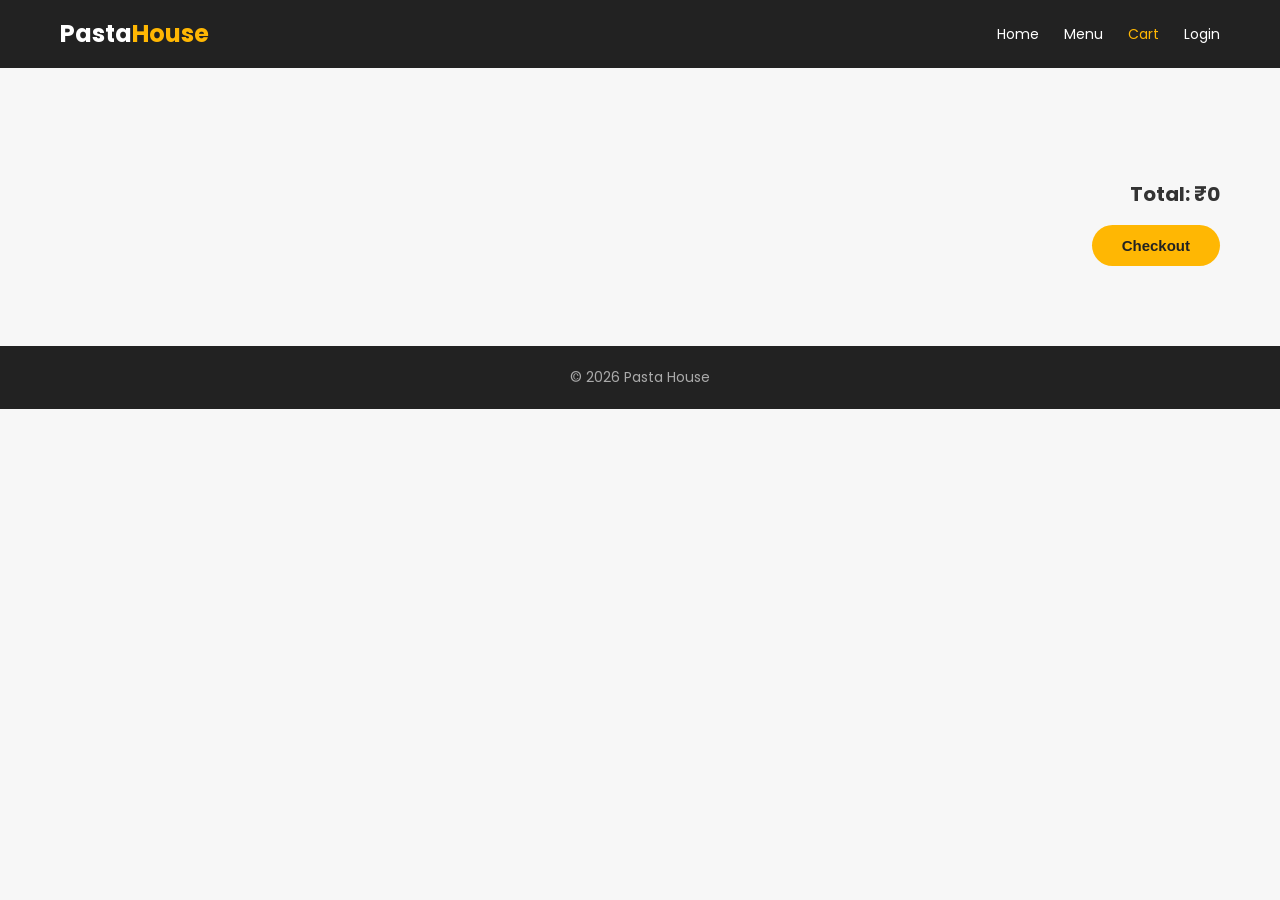
<file: website/frontend/cart.html>
<!DOCTYPE html>
<html lang="en">
<head>
    <meta charset="UTF-8">
    <meta name="viewport" content="width=device-width, initial-scale=1.0">
    <title>Cart | Pasta House</title>
    <!-- FIX: Added Google Fonts — was missing on this page -->
    <link href="https://fonts.googleapis.com/css2?family=Poppins:wght@300;400;600&display=swap" rel="stylesheet">
    <link rel="stylesheet" href="css/main.css">
</head>
<body>

<header class="navbar">
    <div class="container">
        <div class="logo">
            <h2>Pasta<span>House</span></h2>
        </div>
        <nav>
            <ul class="nav-links">
                <li><a href="index.html">Home</a></li>
                <li><a href="menu.html">Menu</a></li>
                <li><a href="cart.html" class="active">Cart</a></li>
                <li><a href="login.html">Login</a></li>
            </ul>
        </nav>
    </div>
</header>

<section class="cart-page">
    <div class="container">
        <h2 class="section-title">Your Cart</h2>

        <!-- JS will render items here -->
        <div id="cartItems"></div>

        <div class="cart-summary">
            <h3 id="cartTotal">Total: ₹0</h3>
            <button id="checkoutBtn" class="btn-primary">Checkout</button>
        </div>
    </div>
</section>

<footer class="footer">
    <p>© 2026 Pasta House</p>
</footer>

<script src="js/cart.js"></script>
</body>
</html>
</file>
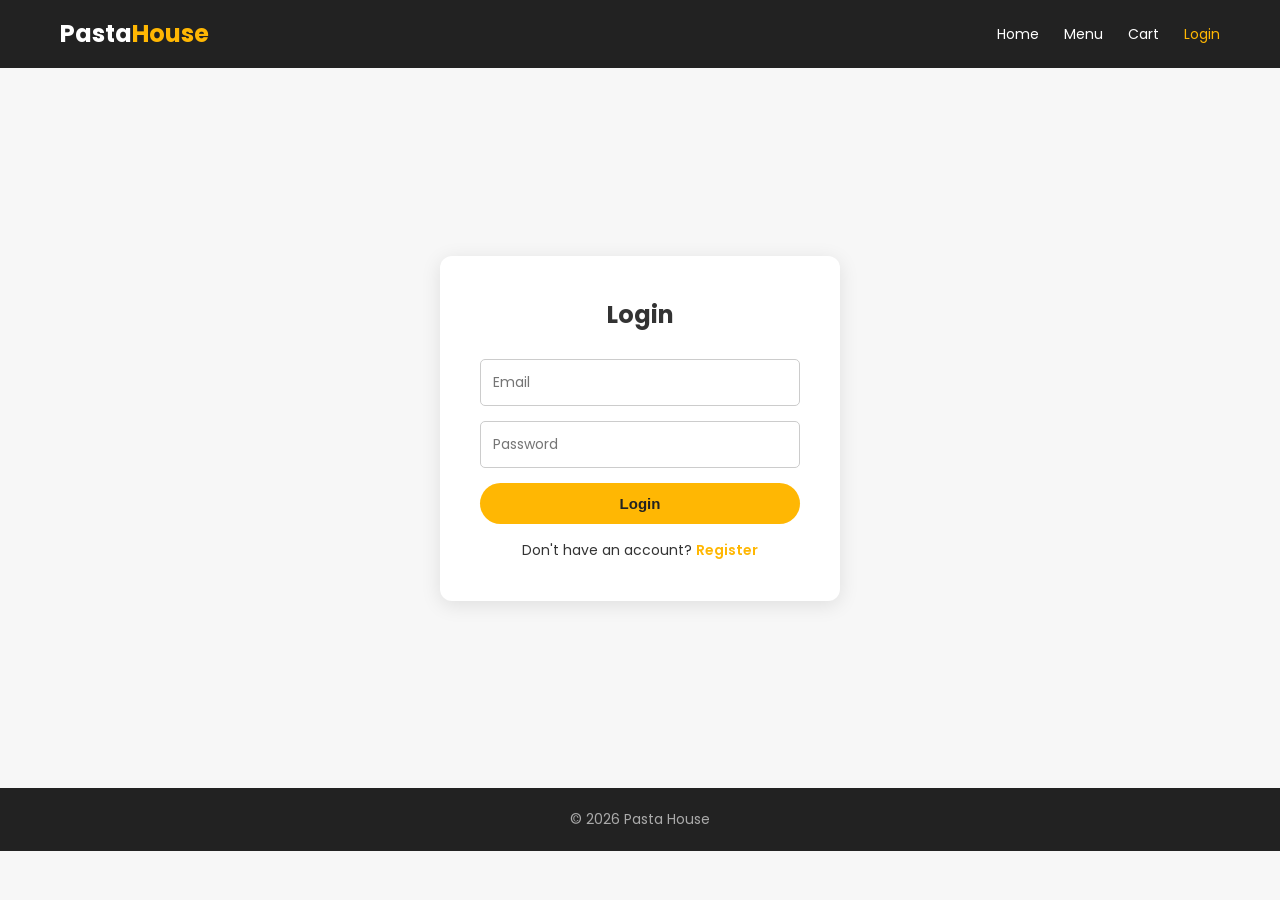
<file: website/frontend/login.html>
<!DOCTYPE html>
<html lang="en">
<head>
    <meta charset="UTF-8">
    <meta name="viewport" content="width=device-width, initial-scale=1.0">
    <title>Login | Pasta House</title>
    <!-- FIX: Added Google Fonts — was missing on this page -->
    <link href="https://fonts.googleapis.com/css2?family=Poppins:wght@300;400;600&display=swap" rel="stylesheet">
    <link rel="stylesheet" href="css/main.css">
</head>
<body>

<header class="navbar">
    <div class="container">
        <div class="logo">
            <h2>Pasta<span>House</span></h2>
        </div>
        <nav>
            <ul class="nav-links">
                <li><a href="index.html">Home</a></li>
                <li><a href="menu.html">Menu</a></li>
                <li><a href="cart.html">Cart</a></li>
                <li><a href="login.html" class="active">Login</a></li>
            </ul>
        </nav>
    </div>
</header>

<section class="auth-page">
    <div class="auth-box">
        <h2>Login</h2>

        <form id="loginForm">
            <input type="email" id="email" placeholder="Email" required>
            <input type="password" id="password" placeholder="Password" required>
            <button type="submit" class="btn-primary">Login</button>
        </form>

        <p>Don't have an account? <a href="register.html">Register</a></p>
    </div>
</section>

<footer class="footer">
    <p>© 2026 Pasta House</p>
</footer>

<script src="js/auth.js"></script>
</body>
</html>
</file>
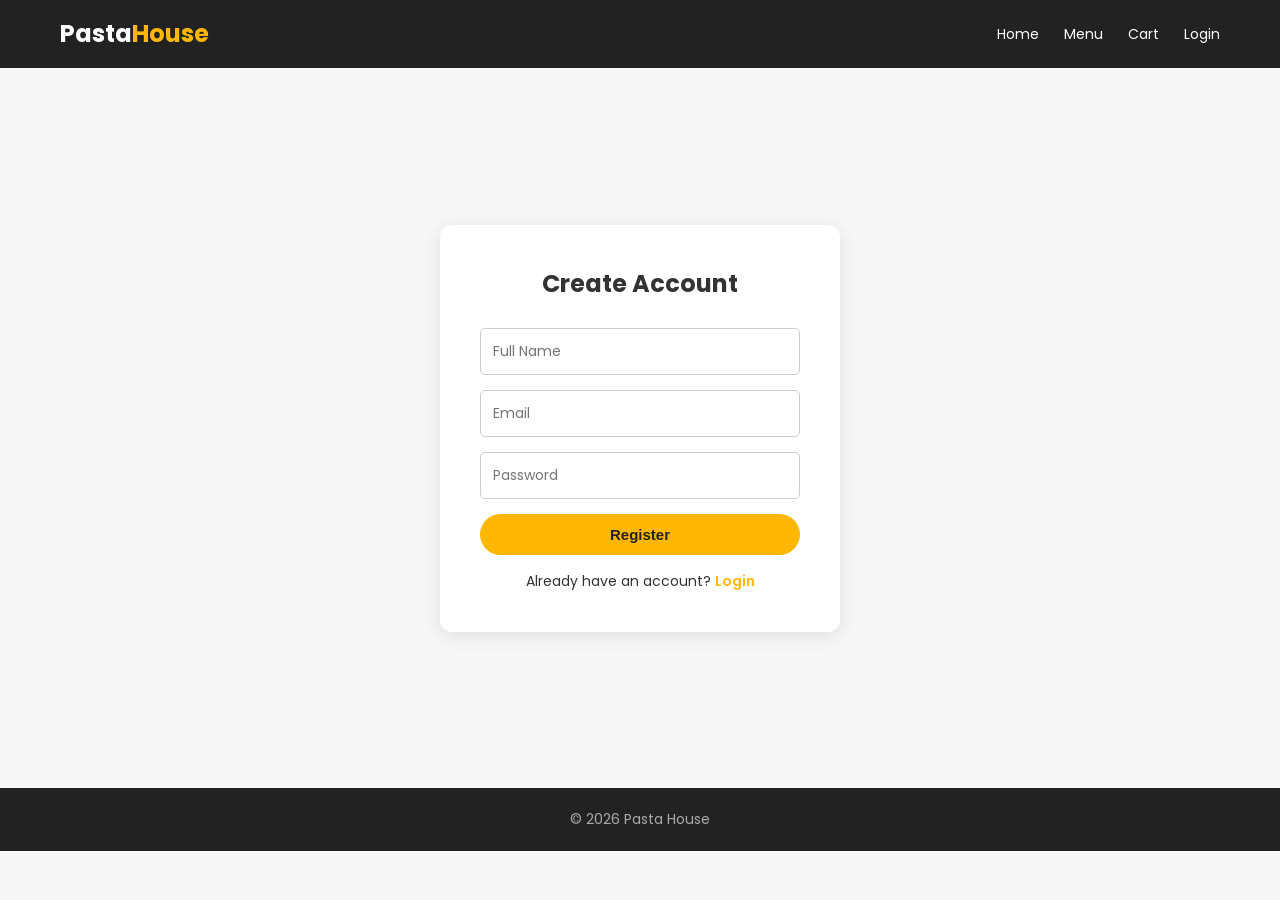
<file: website/frontend/register.html>
<!DOCTYPE html>
<html lang="en">
<head>
    <meta charset="UTF-8">
    <meta name="viewport" content="width=device-width, initial-scale=1.0">
    <title>Register | Pasta House</title>
    <!-- FIX: Added Google Fonts — was missing on this page -->
    <link href="https://fonts.googleapis.com/css2?family=Poppins:wght@300;400;600&display=swap" rel="stylesheet">
    <link rel="stylesheet" href="css/main.css">
</head>
<body>

<header class="navbar">
    <div class="container">
        <div class="logo">
            <h2>Pasta<span>House</span></h2>
        </div>
        <nav>
            <ul class="nav-links">
                <li><a href="index.html">Home</a></li>
                <li><a href="menu.html">Menu</a></li>
                <li><a href="cart.html">Cart</a></li>
                <li><a href="login.html">Login</a></li>
            </ul>
        </nav>
    </div>
</header>

<section class="auth-page">
    <div class="auth-box">
        <h2>Create Account</h2>

        <form id="registerForm">
            <input type="text" id="name" placeholder="Full Name" required>
            <input type="email" id="email" placeholder="Email" required>
            <input type="password" id="password" placeholder="Password" required>
            <button type="submit" class="btn-primary">Register</button>
        </form>

        <p>Already have an account? <a href="login.html">Login</a></p>
    </div>
</section>

<footer class="footer">
    <p>© 2026 Pasta House</p>
</footer>

<script src="js/auth.js"></script>
</body>
</html>
</file>
<file: website/frontend/css/main.css>
* {
    margin: 0;
    padding: 0;
    box-sizing: border-box;
}

body {
    font-family: 'Poppins', sans-serif; /* FIX #8: Capital P to match Google Fonts */
    background-color: #f7f7f7;
    color: #333;
    line-height: 1.6;
}

a {
    text-decoration: none;
    color: inherit;
}

img {
    width: 100%;
    display: block;
}

/* ======================== CONTAINER ======================== */

.container {
    width: 100%;
    max-width: 1200px;
    margin: auto;
    padding: 0 20px; /* FIX #7: Added horizontal padding so content doesn't touch edges */
}

/* ======================== NAVBAR ======================== */

.navbar {
    background: #222;
    padding: 15px 0;
}

.navbar .container {
    display: flex;
    justify-content: space-between;
    align-items: center;
}

.logo {
    color: #fff;
    font-weight: 600;
}

.logo span {
    color: #ffb703;
}

/* FIX #3: nav-links was missing display:flex, list-style:none, and gap — nav was showing as vertical bullets */
.nav-links {
    display: flex;
    list-style: none;
    gap: 25px;
    align-items: center;
}

.nav-links a {
    color: #fff;
    font-size: 14px;
    transition: color 0.2s;
}

.nav-links a.active,
.nav-links a:hover {
    color: #ffb703;
}

/* ======================== HERO ======================== */

.hero {
    height: 80vh;
    background: url("../images/hero.jpg") center/cover no-repeat;
    position: relative;
}

.hero-overlay {
    background: rgba(0, 0, 0, 0.6);
    height: 100%;
    display: flex;
    justify-content: center;
    align-items: center;
}

/* FIX #4: Added color:#fff and text-align:center — text was dark/invisible on dark overlay */
.hero-content {
    color: #fff;
    text-align: center;
}

/* FIX #5: font-size was 18px — way too small for a hero heading */
.hero-content h1 {
    font-size: 52px;
    font-weight: 600;
    margin-bottom: 15px;
    line-height: 1.2;
}

.hero-content p {
    font-size: 18px;
    margin-bottom: 30px;
    opacity: 0.9;
}

/* ======================== BUTTONS ======================== */

/* FIX #1: .btn-primary was completely missing — used on every page but never defined */
.btn-primary {
    background: #ffb703;
    color: #222;
    padding: 12px 30px;
    border-radius: 25px;
    font-size: 15px;
    font-weight: 600;
    border: none;
    cursor: pointer;
    display: inline-block;
    transition: opacity 0.2s;
}

.btn-secondary {
    background: #222;
    color: #fff;
    padding: 12px 25px;
    border-radius: 25px;
    font-size: 15px;
    font-weight: 600;
    display: inline-block;
    transition: opacity 0.2s;
}

.btn-primary:hover,
.btn-secondary:hover {
    opacity: 0.85;
}

/* ======================== SECTION TITLE ======================== */

.section-title {
    text-align: center;
    font-size: 32px;
    margin-bottom: 40px;
}

/* ======================== MENU PREVIEW / MENU PAGE ======================== */

.menu-preview,
.menu-page {
    padding: 80px 0;
}

.menu-grid {
    display: grid;
    grid-template-columns: repeat(auto-fit, minmax(250px, 1fr));
    gap: 25px;
}

.menu-card {
    background: #fff;
    padding: 20px;
    border-radius: 10px;
    text-align: center;
    box-shadow: 0 2px 8px rgba(0,0,0,0.06);
}

.menu-card img {
    border-radius: 10px;
    margin-bottom: 15px;
    height: 180px;
    object-fit: cover;
}

.menu-card h3 {
    margin-bottom: 8px;
}

.menu-card p {
    font-size: 14px;
    color: #666;
    margin-bottom: 10px;
}

.menu-card span {
    display: block;
    font-weight: 600;
    font-size: 16px;
    margin-bottom: 15px;
    color: #ffb703;
}

.menu-card button {
    border: none;
    cursor: pointer;
}

/* FIX #6: .center-btn was used in index.html but never defined */
.center-btn {
    text-align: center;
    margin-top: 40px;
}

/* ======================== PROMOTIONS ======================== */

.promotions {
    background: #fff;
    padding: 80px 0;
}

/* FIX #7: .promo-grid was missing gap — cards were jammed together */
.promo-grid {
    display: grid;
    grid-template-columns: repeat(auto-fit, minmax(250px, 1fr));
    gap: 25px;
}

.promo-card {
    background: #ffb703;
    padding: 30px;
    border-radius: 10px;
    text-align: center;
}

.promo-card h3 {
    margin-bottom: 8px;
    font-size: 20px;
}

/* ======================== CTA ======================== */

.cta {
    background: #222;
    color: #fff;
    padding: 60px 0;
    text-align: center;
}

.cta h2 {
    margin-bottom: 20px;
    font-size: 28px;
}

/* ======================== CART ======================== */

.cart-page {
    padding: 80px 0;
}

.cart-item {
    background: #fff;
    padding: 20px;
    border-radius: 10px;
    margin-bottom: 15px;
    box-shadow: 0 2px 6px rgba(0,0,0,0.06);
}

.cart-summary {
    margin-top: 30px;
    text-align: right;
}

.cart-summary h3 {
    margin-bottom: 15px;
    font-size: 20px;
}

/* ======================== AUTH (LOGIN / REGISTER) ======================== */

.auth-page {
    min-height: 80vh;
    display: flex;
    justify-content: center;
    align-items: center;
    padding: 40px 20px;
}

.auth-box {
    background: #fff;
    padding: 40px;
    width: 100%;
    max-width: 400px;
    border-radius: 12px; /* Added for clean look */
    box-shadow: 0 4px 20px rgba(0,0,0,0.1);
}

.auth-box h2 {
    text-align: center;
    margin-bottom: 25px;
}

.auth-box form input {
    width: 100%;
    padding: 12px;
    margin-bottom: 15px;
    border-radius: 5px;
    border: 1px solid #ccc;
    font-family: 'Poppins', sans-serif;
    font-size: 14px;
    outline: none;
    transition: border-color 0.2s;
}

.auth-box form input:focus {
    border-color: #ffb703;
}

.auth-box button {
    width: 100%;
    border: none;
    cursor: pointer;
    padding: 12px;
    border-radius: 25px;
}

.auth-box p {
    text-align: center;
    margin-top: 15px;
    font-size: 14px;
}

.auth-box p a {
    color: #ffb703;
    font-weight: 600;
}

/* ======================== FOOTER ======================== */

.footer {
    background: #222;
    color: #aaa;
    text-align: center;
    padding: 20px 0;
    font-size: 14px;
}

/* ======================== RESPONSIVE ======================== */

@media (max-width: 768px) {
    .hero-content h1 {
        font-size: 32px; /* Scale down hero title on mobile */
    }

    .hero-content p {
        font-size: 15px;
    }

    /* Stack navbar on small screens */
    .navbar .container {
        flex-direction: column;
        gap: 15px;
    }

    .nav-links {
        gap: 15px;
        flex-wrap: wrap;
        justify-content: center;
    }

    .section-title {
        font-size: 24px;
    }
}

@media (max-width: 480px) {
    .hero-content h1 {
        font-size: 26px;
    }

    .auth-box {
        padding: 25px 20px;
    }
}
</file>
